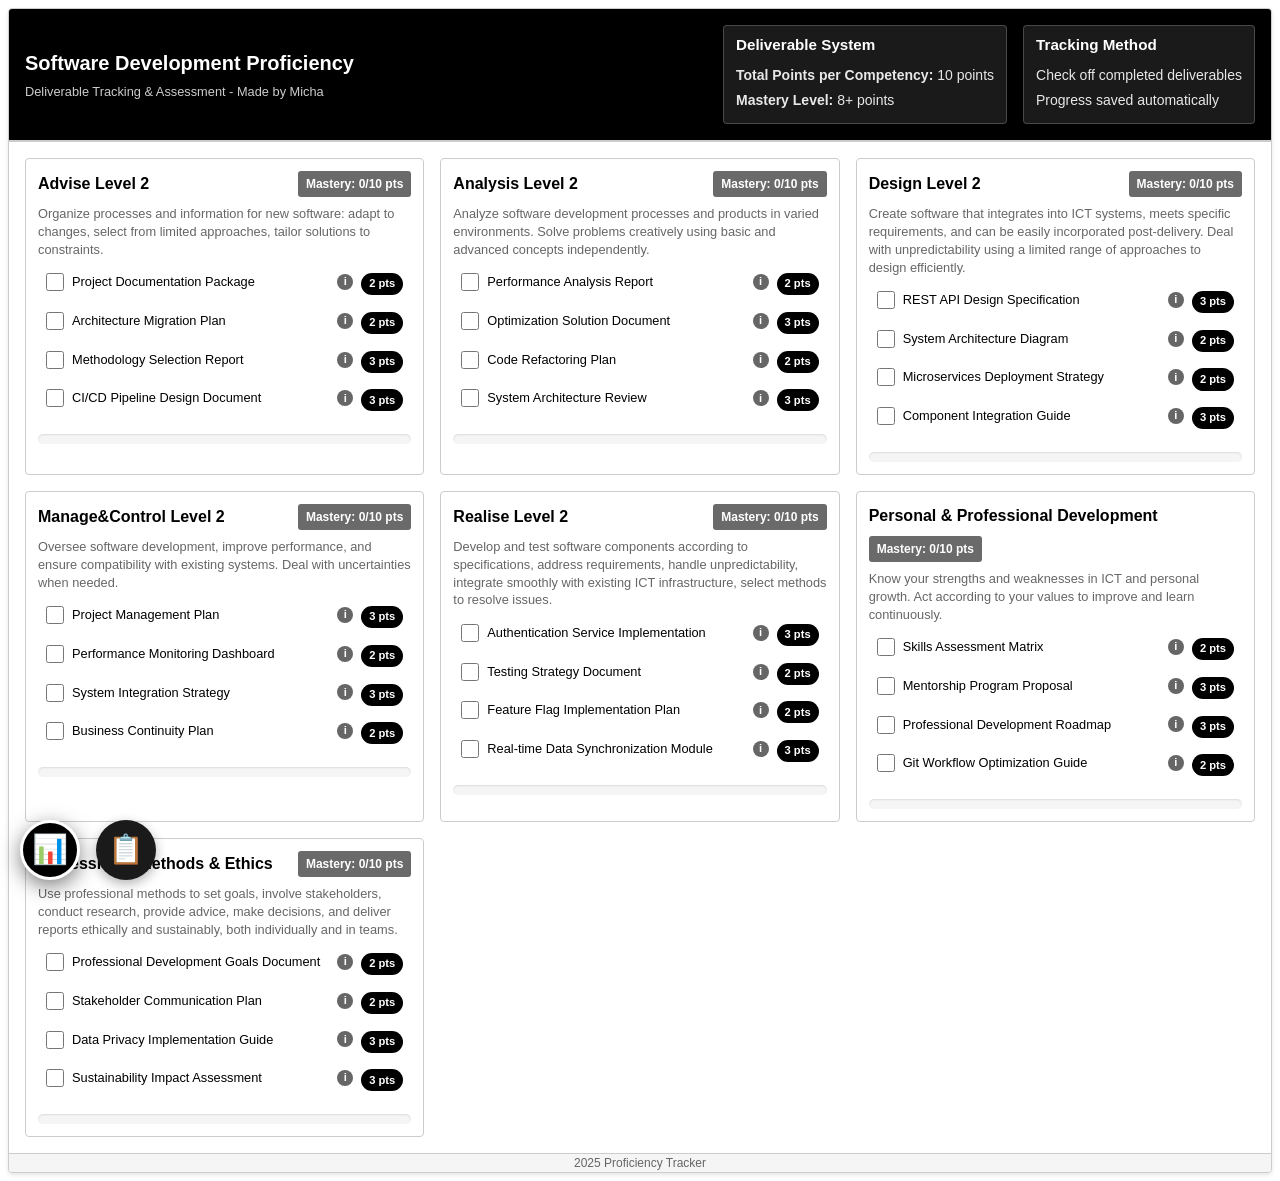
<file: index.html>
<!DOCTYPE html>
<html lang="en">
<head>
    <meta charset="UTF-8">
    <meta name="viewport" content="width=device-width, initial-scale=1.0">
    <title>Proficiency Tracker - Software Development</title>
    <link rel="stylesheet" href="styles.css">
</head>
<body>
    <!-- Floating Navigation Buttons -->
    <div class="floating-nav">
        <a href="index.html" class="floating-btn active" title="KPI Tracker">
            <span class="icon">📊</span>
        </a>
        <a href="projectoverview.html" class="floating-btn" title="Project Overview">
            <span class="icon">📋</span>
        </a>
    </div>
    <div class="container">
        <div class="top-bar">
            <div class="title-section">
                <h1>Software Development Proficiency</h1>
                <p class="subtitle">Deliverable Tracking & Assessment - Made by Micha</p>
            </div>
            <div class="info-section">
                <div class="info-card">
                    <h3>Deliverable System</h3>
                    <p><strong>Total Points per Competency:</strong> 10 points</p>
                    <p><strong>Mastery Level:</strong> 8+ points</p>
                </div>
                <div class="info-card">
                    <h3>Tracking Method</h3>
                    <p>Check off completed deliverables</p>
                    <p>Progress saved automatically</p>
                </div>
            </div>
        </div>

        <div class="competencies" id="competencies-container">
            <!-- Competencies will be loaded dynamically from kpis.json -->
        </div>

        <footer>
            <p>2025 Proficiency Tracker</p>
        </footer>
    </div>

    <script src="script.js"></script>
</body>
</html>
</file>
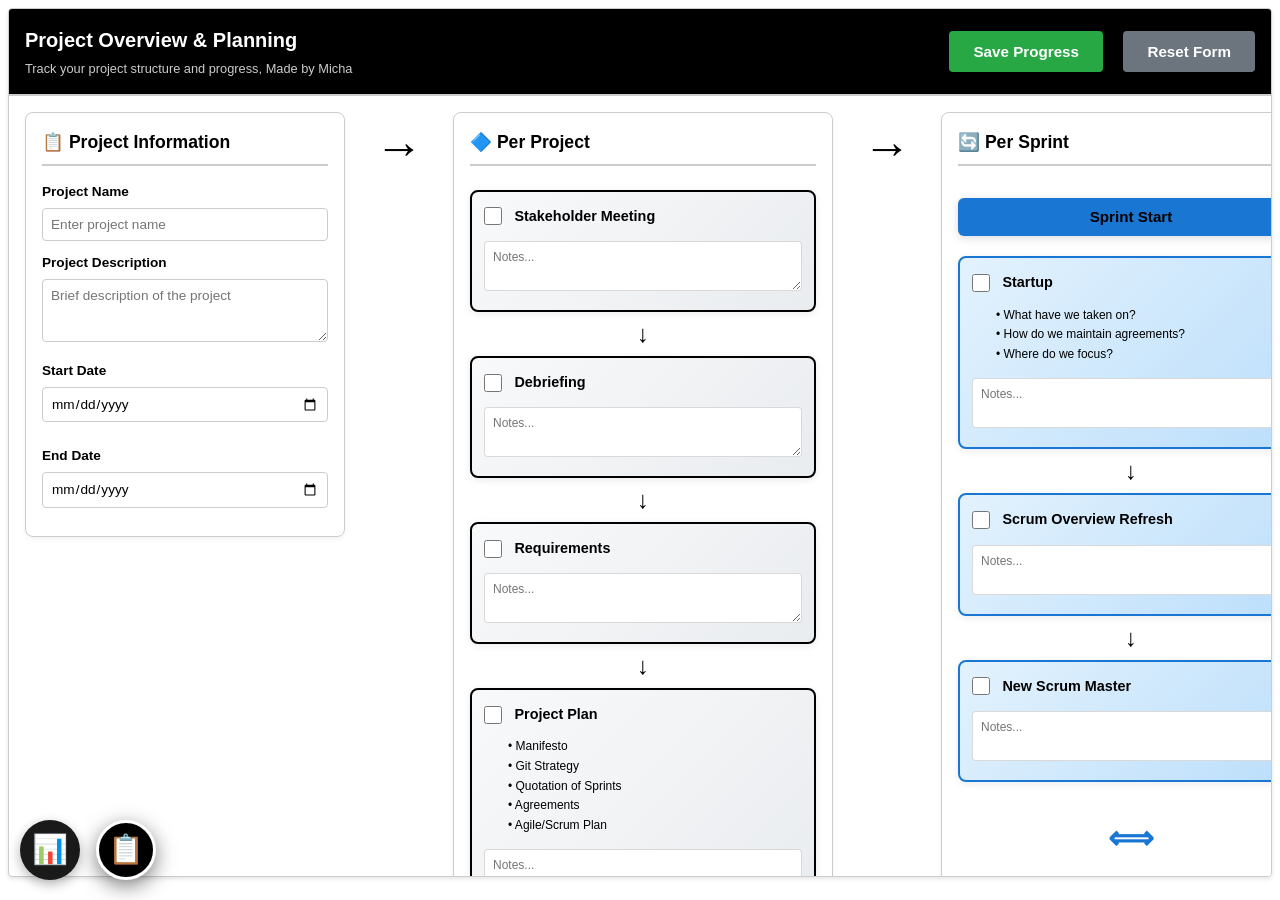
<file: projectoverview.html>
<!DOCTYPE html>
<html lang="en">
<head>
    <meta charset="UTF-8">
    <meta name="viewport" content="width=device-width, initial-scale=1.0">
    <title>Project Overview - Software Development</title>
    <link rel="stylesheet" href="styles.css">
    <link rel="stylesheet" href="project-overview.css">
</head>
<body>
    <!-- Floating Navigation Buttons -->
    <div class="floating-nav">
        <a href="index.html" class="floating-btn" title="KPI Tracker">
            <span class="icon">📊</span>
        </a>
        <a href="projectoverview.html" class="floating-btn active" title="Project Overview">
            <span class="icon">📋</span>
        </a>
    </div>
    <div class="container">
        <div class="top-bar">
            <div class="title-section">
                <h1>Project Overview & Planning</h1>
                <p class="subtitle">Track your project structure and progress, Made by Micha</p>
            </div>
            <div>
                <button class="btn-save" id="save-project">Save Progress</button>
                <button class="btn-reset" id="reset-project">Reset Form</button>

            </div>
        </div>

        <div class="project-content horizontal-scroll">
            <div class="flowchart-timeline">
                <!-- Project Information Section -->
                <section class="overview-section info-section-header">
                    <h2>📋 Project Information</h2>
                <div class="form-group">
                    <label for="project-name">Project Name</label>
                    <input type="text" id="project-name" placeholder="Enter project name">
                </div>
                <div class="form-group">
                    <label for="project-description">Project Description</label>
                    <textarea id="project-description" rows="3" placeholder="Brief description of the project"></textarea>
                </div>
                <div class="form-row">
                    <div class="form-group">
                        <label for="start-date">Start Date</label>
                        <input type="date" id="start-date">
                    </div>
                    <div class="form-group">
                        <label for="end-date">End Date</label>
                        <input type="date" id="end-date">
                    </div>
                </div>
                </section>

                <div class="flow-arrow-horizontal">→</div>

                <!-- Per Project Section -->
                <section class="overview-section flowchart-section">
                <h2>🔷 Per Project</h2>
                
                <div class="flowchart-container">
                    <div class="flowchart-node">
                        <input type="checkbox" id="stakeholder-meeting" data-section="per-project">
                        <label for="stakeholder-meeting">Stakeholder Meeting</label>
                        <textarea class="notes-field" placeholder="Notes..."></textarea>
                    </div>
                    
                    <div class="flow-connector">↓</div>
                    
                    <div class="flowchart-node">
                        <input type="checkbox" id="debriefing" data-section="per-project">
                        <label for="debriefing">Debriefing</label>
                        <textarea class="notes-field" placeholder="Notes..."></textarea>
                    </div>
                    
                    <div class="flow-connector">↓</div>
                    
                    <div class="flowchart-node">
                        <input type="checkbox" id="requirements" data-section="per-project">
                        <label for="requirements">Requirements</label>
                        <textarea class="notes-field" placeholder="Notes..."></textarea>
                    </div>
                    
                    <div class="flow-connector">↓</div>
                    
                    <div class="flowchart-node wide-node">
                        <input type="checkbox" id="project-plan" data-section="per-project">
                        <label for="project-plan">Project Plan</label>
                        <div class="sub-items">
                            <span>• Manifesto</span>
                            <span>• Git Strategy</span>
                            <span>• Quotation of Sprints</span>
                            <span>• Agreements</span>
                            <span>• Agile/Scrum Plan</span>
                        </div>
                        <textarea class="notes-field" placeholder="Notes..."></textarea>
                    </div>
                    
                    <div class="flow-connector">↓</div>
                    
                    <div class="flowchart-branches">
                        <div class="flowchart-node branch-node">
                            <input type="checkbox" id="c4-architecture" data-section="per-project">
                            <label for="c4-architecture">C4 Architecture Diagram</label>
                            <textarea class="notes-field" placeholder="Notes..."></textarea>
                        </div>
                        
                        <div class="flowchart-node branch-node">
                            <input type="checkbox" id="project-design" data-section="per-project">
                            <label for="project-design">Project Design Models</label>
                            <textarea class="notes-field" placeholder="Notes..."></textarea>
                        </div>
                    </div>
                    
                    <div class="flow-connector">↓</div>
                    
                    <div class="flowchart-node">
                        <input type="checkbox" id="prototype" data-section="per-project">
                        <label for="prototype">Realisation of Prototype</label>
                        <textarea class="notes-field" placeholder="Notes..."></textarea>
                    </div>
                </div>
                </section>

                <div class="flow-arrow-horizontal">→</div>

                <!-- Per Sprint Section -->
                <section class="overview-section flowchart-section">
                <h2>🔄 Per Sprint</h2>
                
                <div class="sprint-flow">
                    <div class="sprint-phase">
                        <h3>Sprint Start</h3>
                        <div class="flowchart-container">
                            <div class="flowchart-node sprint-node">
                                <input type="checkbox" id="sprint-startup" data-section="per-sprint">
                                <label for="sprint-startup">Startup</label>
                                <div class="sub-items">
                                    <span>• What have we taken on?</span>
                                    <span>• How do we maintain agreements?</span>
                                    <span>• Where do we focus?</span>
                                </div>
                                <textarea class="notes-field" placeholder="Notes..."></textarea>
                            </div>
                            
                            <div class="flow-connector">↓</div>
                            
                            <div class="flowchart-node sprint-node">
                                <input type="checkbox" id="scrum-overview-new" data-section="per-sprint">
                                <label for="scrum-overview-new">Scrum Overview Refresh</label>
                                <textarea class="notes-field" placeholder="Notes..."></textarea>
                            </div>
                            
                            <div class="flow-connector">↓</div>
                            
                            <div class="flowchart-node sprint-node">
                                <input type="checkbox" id="new-scrum-master" data-section="per-sprint">
                                <label for="new-scrum-master">New Scrum Master</label>
                                <textarea class="notes-field" placeholder="Notes..."></textarea>
                            </div>
                        </div>
                    </div>

                    <div class="sprint-divider">⟺</div>

                    <div class="sprint-phase">
                        <h3>Sprint End</h3>
                        <div class="flowchart-container">
                            <div class="flowchart-node sprint-node">
                                <input type="checkbox" id="retrospective" data-section="per-sprint">
                                <label for="retrospective">Retrospective</label>
                                <div class="sub-items">
                                    <span>• What was achieved?</span>
                                    <span>• What not?</span>
                                    <span>• How did it go?</span>
                                    <span>• How can it be improved?</span>
                                </div>
                                <textarea class="notes-field" placeholder="Notes..."></textarea>
                            </div>
                            
                            <div class="flow-connector">↓</div>
                            
                            <div class="flowchart-node sprint-node">
                                <input type="checkbox" id="personal-reflection" data-section="per-sprint">
                                <label for="personal-reflection">Personal Reflection</label>
                                <textarea class="notes-field" placeholder="Notes..."></textarea>
                            </div>
                            
                            <div class="flow-connector">↓</div>
                            
                            <div class="flowchart-node sprint-node">
                                <input type="checkbox" id="teacher-feedback" data-section="per-sprint">
                                <label for="teacher-feedback">Teacher Feedback</label>
                                <textarea class="notes-field" placeholder="Notes..."></textarea>
                            </div>
                            
                            <div class="flow-connector">↓</div>
                            
                            <div class="flowchart-node sprint-node">
                                <input type="checkbox" id="scrum-overview-end" data-section="per-sprint">
                                <label for="scrum-overview-end">Scrum Overview</label>
                                <textarea class="notes-field" placeholder="Notes..."></textarea>
                            </div>
                            
                            <div class="flow-connector">↓</div>
                            
                            <div class="flowchart-node sprint-node">
                                <input type="checkbox" id="presentations" data-section="per-sprint">
                                <label for="presentations">Presentations</label>
                                <textarea class="notes-field" placeholder="Notes..."></textarea>
                            </div>
                        </div>
                    </div>
                </div>
                </section>

                <div class="flow-arrow-horizontal">→</div>

                <!-- Next Steps Section -->
                <section class="overview-section">
                <h2>🎯 Next Steps & Priorities</h2>
                <div id="next-steps-container">
                    <!-- Next steps will be added dynamically -->
                </div>
                <button class="btn-add" id="add-next-step">+ Add Next Step</button>
                </section>
            </div>
        </div>
    </div>

    <script src="project-overview.js"></script>
</body>
</html>
</file>
<file: styles.css>
* {
    margin: 0;
    padding: 0;
    box-sizing: border-box;
}

/* Floating Navigation Buttons */
.floating-nav {
    position: fixed;
    left: 20px;
    bottom: 20px;
    display: flex;
    flex-direction: row;
    gap: 1rem;
    z-index: 1000;
}

.floating-btn {
    width: 60px;
    height: 60px;
    background: #1a1a1a;
    color: white;
    border-radius: 50%;
    display: flex;
    align-items: center;
    justify-content: center;
    text-decoration: none;
    box-shadow: 0 4px 12px rgba(0, 0, 0, 0.3);
    transition: all 0.3s ease;
    cursor: pointer;
}

.floating-btn:hover {
    transform: scale(1.1);
    background: #333;
    box-shadow: 0 6px 16px rgba(0, 0, 0, 0.4);
}

.floating-btn.active {
    background: #000;
    box-shadow: 0 6px 20px rgba(0, 0, 0, 0.5);
    border: 3px solid #fff;
}

.floating-btn .icon {
    font-size: 1.8rem;
}

:root {
    --primary: #000000;
    --secondary: #666666;
    --outstanding: #2a2a2a;
    --good: #4a4a4a;
    --satisfactory: #6a6a6a;
    --unsatisfactory: #d0d0d0;
    --bg-light: #f5f5f5;
    --bg-white: #ffffff;
    --text-dark: #000000;
    --text-light: #666666;
    --border: #cccccc;
    --shadow: rgba(0, 0, 0, 0.1);
}

body {
    font-family: -apple-system, BlinkMacSystemFont, 'Segoe UI', Roboto, 'Helvetica Neue', Arial, sans-serif;
    background: #ffffff;
    color: var(--text-dark);
    line-height: 1.5;
    min-height: 100vh;
    padding: 0.5rem;
}

.container {
    max-width: 1400px;
    margin: 0 auto;
    background: var(--bg-white);
    border: 1px solid var(--border);
    border-radius: 4px;
    box-shadow: 0 2px 4px var(--shadow);
    overflow: hidden;
}

header {
    background: #000000;
    color: white;
    padding: 1rem;
    text-align: center;
    border-bottom: 2px solid var(--border);
}

header h1 {
    font-size: 1.5rem;
    font-weight: 700;
    margin-bottom: 0.25rem;
}

.subtitle {
    font-size: 0.875rem;
    opacity: 0.9;
}

.top-bar {
    background: #000000;
    color: white;
    padding: 1rem;
    display: flex;
    justify-content: space-between;
    align-items: center;
    border-bottom: 2px solid var(--border);
    flex-wrap: wrap;
    gap: 1rem;
}

.title-section h1 {
    font-size: 1.25rem;
    font-weight: 700;
    margin-bottom: 0.25rem;
    color: white;
}

.title-section .subtitle {
    font-size: 0.8rem;
    opacity: 0.8;
    margin-bottom: 0;
}

.info-section {
    display: flex;
    gap: 1rem;
    align-items: center;
}

.info-card {
    background: rgba(255, 255, 255, 0.1);
    color: white;
    padding: 0.5rem 0.75rem;
    border-radius: 4px;
    border: 1px solid rgba(255, 255, 255, 0.2);
    font-size: 0.8rem;
}

.info-card h3 {
    color: white;
    margin-bottom: 0.25rem;
    font-size: 0.85rem;
    font-weight: 600;
}

.info-card p {
    font-size: 0.75rem;
    margin: 0.15rem 0;
    opacity: 0.9;
}

.info-card h3 {
    margin-bottom: 0.5rem;
    font-size: 0.95rem;
    font-weight: 600;
}

.info-card p {
    font-size: 0.875rem;
    margin: 0.25rem 0;
}

.competencies {
    padding: 1rem;
    display: grid;
    grid-template-columns: repeat(auto-fit, minmax(300px, 1fr));
    gap: 1rem;
}

.competency-card {
    background: var(--bg-white);
    border: 1px solid var(--border);
    border-radius: 4px;
    padding: 0.75rem;
    transition: all 0.3s ease;
}

.competency-card:hover {
    border-color: var(--primary);
    box-shadow: 0 4px 8px rgba(0, 0, 0, 0.15);
    transform: translateY(-2px);
}

.competency-header {
    display: flex;
    justify-content: space-between;
    align-items: center;
    margin-bottom: 0.5rem;
    flex-wrap: wrap;
    gap: 0.5rem;
}

.competency-header h2 {
    color: var(--primary);
    font-size: 1rem;
    font-weight: 600;
}

.mastery-badge {
    background: var(--satisfactory);
    color: white;
    padding: 0.25rem 0.5rem;
    border-radius: 3px;
    font-size: 0.75rem;
    font-weight: 600;
}

.description {
    color: var(--text-light);
    margin-bottom: 0.5rem;
    line-height: 1.4;
    font-size: 0.8rem;
}

.deliverables {
    display: flex;
    flex-direction: column;
    gap: 0.25rem;
}

.deliverable-item {
    display: flex;
    align-items: flex-start;
    gap: 0.5rem;
    font-size: 0.8rem;
    line-height: 1.4;
    padding: 0.4rem 0.5rem;
    border-radius: 4px;
    transition: background-color 0.2s ease;
    justify-content: space-between;
}

.deliverable-item:hover {
    background-color: var(--bg-light);
}

.deliverable-item input[type="checkbox"] {
    width: 18px;
    height: 18px;
    accent-color: var(--primary);
    cursor: pointer;
}

.deliverable-item label {
    flex: 1;
    cursor: pointer;
    color: var(--text-dark);
    font-weight: 500;
    margin-bottom: 0;
}

.deliverable-content {
    flex: 1;
    display: flex;
    flex-direction: column;
}

.deliverable-title-row {
    display: flex;
    align-items: center;
    gap: 0.5rem;
}

.info-icon {
    width: 16px;
    height: 16px;
    background: var(--text-light);
    color: white;
    border-radius: 50%;
    display: flex;
    align-items: center;
    justify-content: center;
    font-size: 0.7rem;
    font-weight: bold;
    cursor: pointer;
    transition: all 0.2s ease;
    flex-shrink: 0;
}

.info-icon:hover {
    background: var(--primary);
    transform: scale(1.1);
}

.deliverable-subtitle {
    color: var(--text-light);
    font-size: 0.75rem;
    line-height: 1.3;
    margin-top: 0.25rem;
    transition: all 0.3s ease;
    max-height: 0;
    overflow: hidden;
    opacity: 0;
}

.deliverable-subtitle.expanded {
    opacity: 1;
    max-height: 100px;
}

.points {
    background: var(--primary);
    color: white;
    padding: 0.2rem 0.5rem;
    border-radius: 12px;
    font-size: 0.7rem;
    font-weight: 600;
    min-width: 40px;
    text-align: center;
}

.progress-container {
    margin-top: 1rem;
}

.progress-bar {
    background: var(--bg-light);
    height: 10px;
    border-radius: 5px;
    overflow: hidden;
    position: relative;
    box-shadow: inset 0 1px 2px rgba(0, 0, 0, 0.1);
}

.progress-fill {
    height: 100%;
    background: linear-gradient(90deg, var(--primary), var(--good));
    border-radius: 5px;
    transition: width 0.5s ease;
    position: relative;
}

footer {
    background: var(--bg-light);
    text-align: center;
    color: var(--text-light);
    border-top: 1px solid var(--border);
    font-size: 0.75rem;
}

@media (max-width: 768px) {
    body {
        padding: 0.25rem;
    }

    header h1 {
        font-size: 1.25rem;
    }

    .subtitle {
        font-size: 0.75rem;
    }

    .info-section,
    .competencies {
        padding: 0.5rem;
    }

    .competencies {
        grid-template-columns: 1fr;
    }

    .competency-header {
        flex-direction: column;
        align-items: flex-start;
    }
}
</file>
<file: project-overview.css>
/* Project Overview Specific Styles */

.project-content {
    height: calc(100vh - 120px);
    overflow-x: auto;
    overflow-y: hidden;
}

.horizontal-scroll {
    scroll-behavior: smooth;
}

.flowchart-timeline {
    display: flex;
    flex-direction: row;
    align-items: flex-start;
    gap: 1.5rem;
    min-width: max-content;
    padding: 1rem;
}

/* Flowchart Styling */
.flow-arrow {
    text-align: center;
    font-size: 3rem;
    color: var(--primary);
    margin: 1rem 0;
    font-weight: bold;
}

.flow-arrow-horizontal {
    display: flex;
    align-items: center;
    font-size: 3rem;
    color: var(--primary);
    font-weight: bold;
    min-width: 60px;
    justify-content: center;
}

.flowchart-container {
    display: flex;
    flex-direction: column;
    align-items: center;
    gap: 0;
    padding: 0.5rem 0;
}

.flowchart-node {
    background: linear-gradient(135deg, #f8f9fa 0%, #e9ecef 100%);
    border: 2px solid var(--primary);
    border-radius: 8px;
    padding: 0.75rem;
    width: 100%;
    box-shadow: 0 2px 8px rgba(0, 0, 0, 0.08);
    position: relative;
    transition: all 0.3s ease;
}

.flowchart-node:hover {
    transform: translateY(-2px);
    box-shadow: 0 6px 20px rgba(0, 0, 0, 0.15);
    border-color: #000;
}

.flowchart-node.wide-node {
    max-width: 600px;
}

.flowchart-node.sprint-node {
    background: linear-gradient(135deg, #e3f2fd 0%, #bbdefb 100%);
    border-color: #1976d2;
}

.flowchart-node.sprint-node:hover {
    border-color: #0d47a1;
}

.flowchart-node.branch-node {
    background: linear-gradient(135deg, #f3e5f5 0%, #e1bee7 100%);
    border-color: #7b1fa2;
}

.flowchart-branches {
    display: flex;
    flex-direction: column;
    gap: 1rem;
    width: 100%;
}

.flowchart-branches .flowchart-node {
    width: 100%;
}

.flow-connector {
    font-size: 1.5rem;
    color: var(--primary);
    font-weight: bold;
    margin: 0.25rem 0;
    text-align: center;
}

.flowchart-node input[type="checkbox"] {
    width: 18px;
    height: 18px;
    margin-right: 0.5rem;
    cursor: pointer;
    accent-color: var(--primary);
    vertical-align: middle;
}

.flowchart-node label {
    font-weight: 700;
    color: var(--text-dark);
    cursor: pointer;
    font-size: 0.9rem;
    display: inline-block;
    margin-bottom: 0.35rem;
}

.flowchart-node input[type="checkbox"]:checked + label {
    text-decoration: line-through;
    color: var(--text-light);
}

.sub-items {
    display: flex;
    flex-direction: column;
    gap: 0.25rem;
    margin: 0.5rem 0 0.5rem 1.5rem;
    font-size: 0.75rem;
    color: var(--text-dark);
}

.sub-items span {
    line-height: 1.3;
}

.flowchart-node .notes-field {
    width: 100%;
    margin-top: 0.5rem;
    margin-left: 0;
    padding: 0.5rem;
    border: 1px solid rgba(0, 0, 0, 0.15);
    border-radius: 4px;
    font-size: 0.75rem;
    font-family: inherit;
    resize: vertical;
    min-height: 50px;
    background: white;
}

.flowchart-node .notes-field:focus {
    outline: none;
    border-color: var(--primary);
    box-shadow: 0 0 0 3px rgba(0, 0, 0, 0.05);
}

/* Sprint Flow */
.sprint-flow {
    display: flex;
    flex-direction: column;
    gap: 1rem;
}

.sprint-phase {
    width: 100%;
}

.sprint-phase h3 {
    text-align: center;
    color: white;
    background: #1976d2;
    padding: 0.5rem;
    border-radius: 6px;
    margin-bottom: 1rem;
    font-size: 1rem;
    box-shadow: 0 2px 8px rgba(0, 0, 0, 0.15);
}

.sprint-divider {
    font-size: 2rem;
    color: #1976d2;
    font-weight: bold;
    text-align: center;
    margin: 0.5rem 0;
}

.flowchart-section {
    background: linear-gradient(to bottom, #ffffff 0%, #f8f9fa 100%);
}

.overview-section {
    background: var(--bg-white);
    border: 1px solid var(--border);
    border-radius: 8px;
    padding: 1rem;
    box-shadow: 0 2px 4px rgba(0, 0, 0, 0.05);
    min-width: 320px;
    max-width: 380px;
    height: fit-content;
    flex-shrink: 0;
}

.overview-section h2 {
    color: var(--primary);
    font-size: 1.1rem;
    margin-bottom: 1rem;
    padding-bottom: 0.5rem;
    border-bottom: 2px solid var(--border);
}

.overview-section h3 {
    color: var(--text-dark);
    font-size: 0.95rem;
    margin: 1rem 0 0.75rem 0;
}

/* Form Styles */
.form-group {
    margin-bottom: 0.75rem;
}

.form-group label {
    display: block;
    font-weight: 600;
    color: var(--text-dark);
    margin-bottom: 0.35rem;
    font-size: 0.85rem;
}

.form-group input[type="text"],
.form-group input[type="date"],
.form-group textarea {
    width: 100%;
    padding: 0.5rem;
    border: 1px solid var(--border);
    border-radius: 4px;
    font-size: 0.85rem;
    font-family: inherit;
    transition: border-color 0.2s ease;
}

.form-group input:focus,
.form-group textarea:focus {
    outline: none;
    border-color: var(--primary);
    box-shadow: 0 0 0 3px rgba(0, 0, 0, 0.05);
}

.form-row {
    display: flex;
    flex-direction: column;
    gap: 0.75rem;
}

/* Checklist Styles */
.deliverable-checklist {
    display: flex;
    flex-direction: column;
    gap: 1rem;
}

.checklist-item {
    background: var(--bg-light);
    padding: 1rem;
    border-radius: 6px;
    border: 1px solid var(--border);
    transition: all 0.2s ease;
}

.checklist-item:hover {
    border-color: var(--primary);
    box-shadow: 0 2px 8px rgba(0, 0, 0, 0.08);
}

.checklist-item input[type="checkbox"] {
    width: 20px;
    height: 20px;
    margin-right: 0.75rem;
    cursor: pointer;
    accent-color: var(--primary);
}

.checklist-item label {
    font-weight: 500;
    color: var(--text-dark);
    cursor: pointer;
    font-size: 0.95rem;
    display: inline-block;
    margin-bottom: 0.5rem;
}

.checklist-item input[type="checkbox"]:checked + label {
    text-decoration: line-through;
    color: var(--text-light);
}

.notes-field {
    width: 100%;
    margin-top: 0.5rem;
    margin-left: 32px;
    padding: 0.5rem;
    border: 1px solid var(--border);
    border-radius: 4px;
    font-size: 0.85rem;
    font-family: inherit;
    resize: vertical;
    min-height: 60px;
}

.notes-field:focus {
    outline: none;
    border-color: var(--primary);
}

/* Sprint Section */
.sprint-section {
    margin-bottom: 2rem;
}

.sprint-section:last-child {
    margin-bottom: 0;
}

/* Next Steps */
#next-steps-container {
    display: flex;
    flex-direction: column;
    gap: 0.75rem;
    margin-bottom: 1rem;
}

.next-step-item {
    display: flex;
    align-items: center;
    gap: 0.75rem;
    background: var(--bg-light);
    padding: 0.75rem;
    border-radius: 4px;
    border: 1px solid var(--border);
}

.next-step-item input[type="text"] {
    flex: 1;
    padding: 0.5rem;
    border: 1px solid var(--border);
    border-radius: 4px;
    font-size: 0.9rem;
}

.next-step-item button {
    background: #dc3545;
    color: white;
    border: none;
    padding: 0.5rem 1rem;
    border-radius: 4px;
    cursor: pointer;
    font-size: 0.85rem;
    transition: background 0.2s ease;
}

.next-step-item button:hover {
    background: #c82333;
}

/* Buttons */
.btn-add,
.btn-save,
.btn-reset {
    padding: 0.75rem 1.5rem;
    border: none;
    border-radius: 4px;
    font-size: 0.95rem;
    font-weight: 600;
    cursor: pointer;
    transition: all 0.2s ease;
}

.btn-add {
    background: var(--primary);
    color: white;
    width: 100%;
}

.btn-add:hover {
    background: var(--secondary);
    transform: translateY(-1px);
}

.btn-save {
    background: #28a745;
    color: white;
}

.btn-save:hover {
    background: #218838;
}

.btn-reset {
    background: #6c757d;
    color: white;
    margin-left: 1rem;
}

.btn-reset:hover {
    background: #5a6268;
}

/* Responsive Design */
@media (max-width: 768px) {
    .project-content {
        padding: 1rem;
    }

    .form-row {
        grid-template-columns: 1fr;
    }

    .notes-field {
        margin-left: 0;
    }

    .actions {
        flex-direction: column;
        gap: 0.75rem;
    }

    .btn-reset {
        margin-left: 0;
    }
}
</file>
